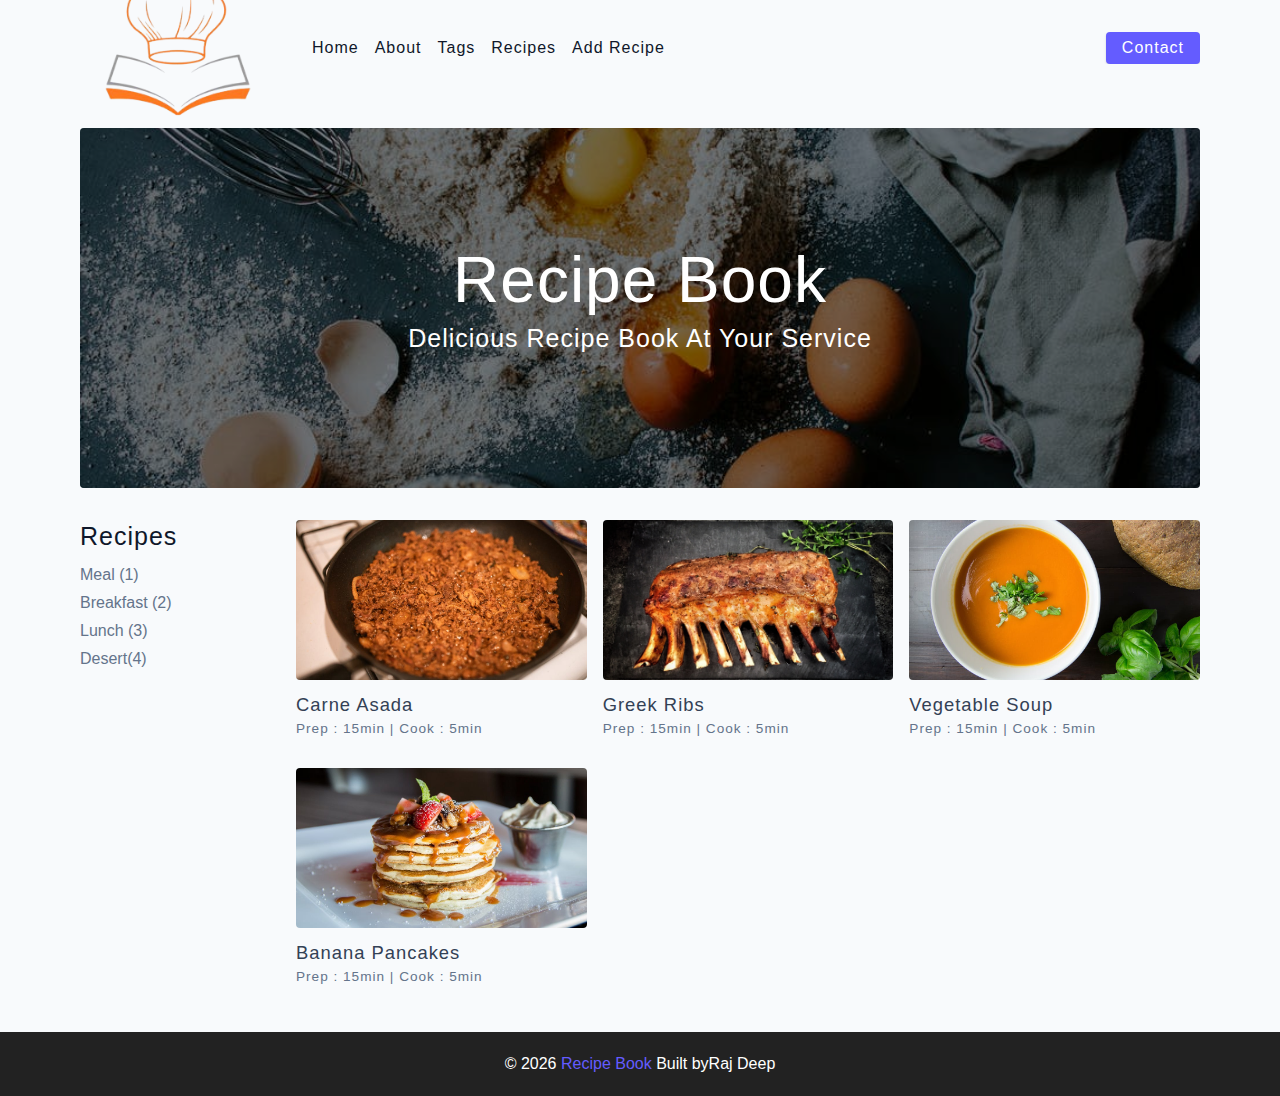
<file: index.html>
<!DOCTYPE html>
<html lang="en">
  <head>
    <meta charset="UTF-8" />
    <meta http-equiv="X-UA-Compatible" content="IE=edge" />
    <meta name="viewport" content="width=device-width, initial-scale=1.0" />
    <title>Recipe Book</title>
    <link rel="shortcut icon" href="./assets/logo.png" type="image/x-icon" />
    <link rel="stylesheet" href="./css/normalize.css" />
    <link
      rel="stylesheet"
      href="https://cdnjs.cloudflare.com/ajax/libs/font-awesome/5.14.0/css/all.min.css"
    />
    <link rel="stylesheet" href="./css/main.css" />
  </head>
  <body>
    <nav class="navbar">
      <div class="nav-center">
        <div class="nav-header">
          <a href="index.html" class="nav-logo">
            <img src="./assets/logo.png" alt="recipes" />
          </a>
          <button class="nav-btn btn">
            <i class="fas fa-align-justify"></i>
          </button>
        </div>
        <div class="nav-links">
          <a href="index.html" class="nav-link"> Home </a>
          <a href="about.html" class="nav-link"> About </a>
          <a href="tags.html" class="nav-link"> Tags </a>
          <a href="recipes.html" class="nav-link"> Recipes </a>
          <a href="add-recipe.html" class="nav-link">Add Recipe</a>
          <div class="nav-link contact-link">
            <a href="contact.html" class="btn"> Contact </a>
          </div>
        </div>
      </div>
    </nav>
    <main class="page">
      <header class="hero">
        <div class="hero-container">
          <div class="hero-text">
            <h1>Recipe Book</h1>
            <h4>Delicious Recipe Book at your service</h4>
          </div>
        </div>
      </header>
      <section class="recipes-container">
        <div class="tags-container">
          <h4>recipes</h4>
          <div class="tags-list">
            <a href="tag-template.html">Meal (1)</a>
            <a href="tag-template.html">Breakfast (2)</a>
            <a href="tag-template.html">Lunch (3)</a>
            <a href="tag-template.html">Desert(4)</a>
          </div>
        </div>
        <div class="recipes-list">
          <a href="single-recipe.html" class="recipe">
            <img
              src="./assets/recipes/recipe-1.jpeg"
              class="img recipe-img"
              alt=""
            />
            <h5>Carne Asada</h5>
            <p>Prep : 15min | Cook : 5min</p>
          </a>
          <a href="single-recipe.html" class="recipe">
            <img
              src="./assets/recipes/recipe-2.jpeg"
              class="img recipe-img"
              alt=""
            />
            <h5>Greek Ribs</h5>
            <p>Prep : 15min | Cook : 5min</p>
          </a>
          <a href="single-recipe.html" class="recipe">
            <img
              src="./assets/recipes/recipe-3.jpeg"
              class="img recipe-img"
              alt=""
            />
            <h5>Vegetable Soup</h5>
            <p>Prep : 15min | Cook : 5min</p>
          </a>
          <a href="single-recipe.html" class="recipe">
            <img
              src="./assets/recipes/recipe-4.jpeg"
              class="img recipe-img"
              alt=""
            />
            <h5>Banana Pancakes</h5>
            <p>Prep : 15min | Cook : 5min</p>
          </a>

        </div>
       
      </section>
    </main>
   <footer class="page-footer">
      <p>
        &copy; <span id="date"></span>
        <span class="footer-logo">Recipe Book</span> Built by
        <p>Raj Deep</p>
      </p>
    </footer>
    <script src="./js/app.js"></script>
  </body>
</html>
</file>
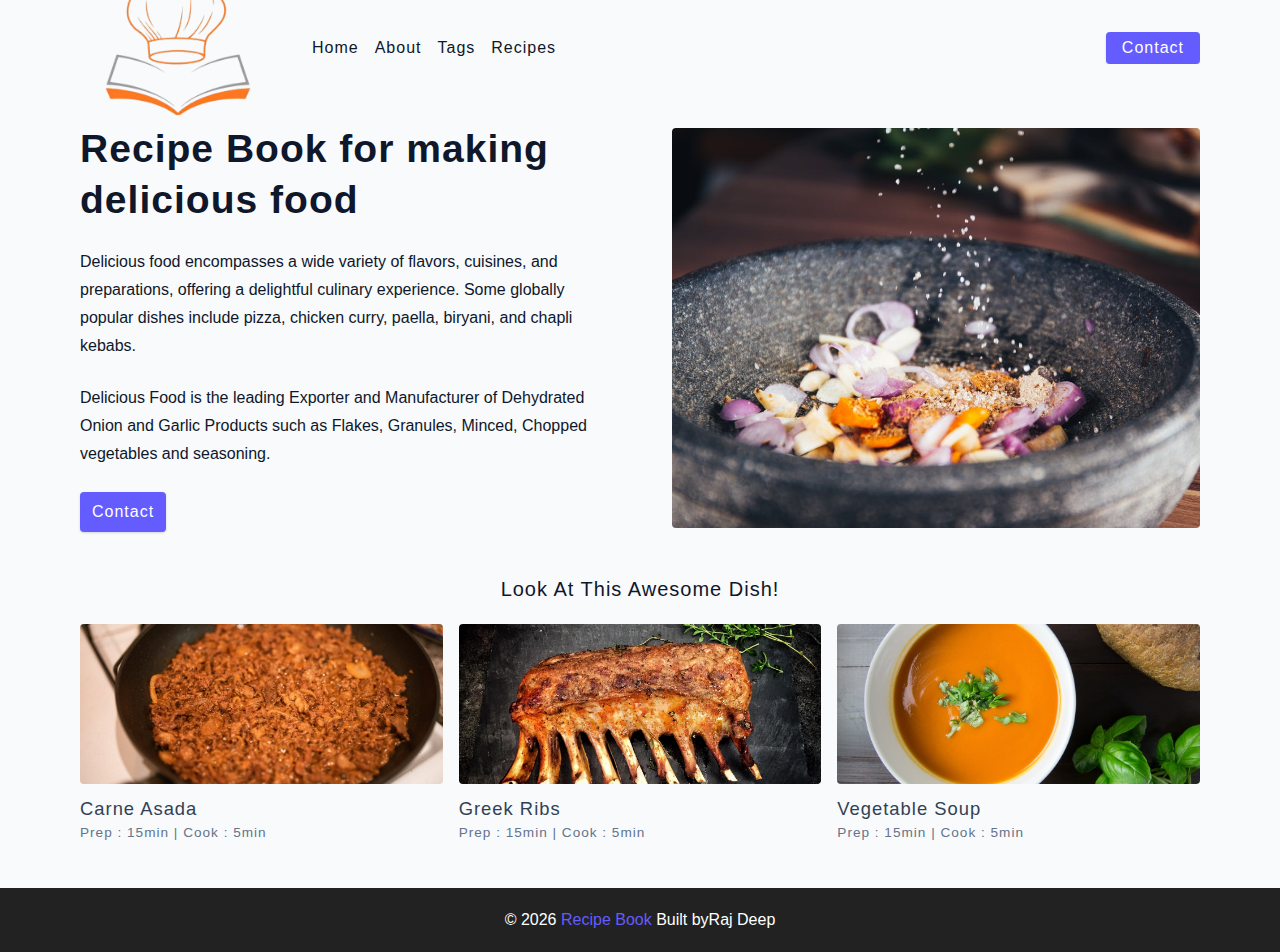
<file: about.html>
<!DOCTYPE html>
<html lang="en">
  <head>
    <meta charset="UTF-8" />
    <meta http-equiv="X-UA-Compatible" content="IE=edge" />
    <meta name="viewport" content="width=device-width, initial-scale=1.0" />
    <title>About </title>
    <link rel="shortcut icon" href="./assets/favicon.ico" type="image/x-icon" />
    
    <link rel="stylesheet" href="./css/normalize.css" />
    
    <link
      rel="stylesheet"
      href="https://cdnjs.cloudflare.com/ajax/libs/font-awesome/5.14.0/css/all.min.css"
    />
    
    <link rel="stylesheet" href="./css/main.css" />
  </head>
  <body>
  
    <nav class="navbar">
      <div class="nav-center">
        <div class="nav-header">
          <a href="index.html" class="nav-logo">
            <img src="./assets/logo.png" alt="simply recipes" />
          </a>
          <button class="nav-btn btn">
            <i class="fas fa-align-justify"></i>
          </button>
        </div>
        <div class="nav-links">
          <a href="index.html" class="nav-link"> Home </a>
          <a href="about.html" class="nav-link"> About </a>
          <a href="tags.html" class="nav-link"> Tags </a>
          <a href="recipes.html" class="nav-link"> Recipes </a>

          <div class="nav-link contact-link">
            <a href="contact.html" class="btn"> Contact </a>
          </div>
        </div>
      </div>
    </nav>
  
    <main class="page">
      <section class="about-page">
        <article>
          <h2>Recipe Book for making delicious food</h2>
          <p>
            Delicious food encompasses a wide variety of flavors, cuisines, and preparations, offering a delightful culinary experience.
             Some globally popular dishes include pizza, chicken curry, paella, biryani, and chapli kebabs.
          </p>
          <p>
            Delicious Food is the leading Exporter and Manufacturer of Dehydrated Onion and Garlic Products such as Flakes, Granules, Minced, Chopped vegetables and seasoning.
          </p>
          <a href="contact.html" class="btn"> Contact </a>
        </article>
        <img
          src="./assets/about.jpeg"
          alt="Person Pouring Salt in Bowl"
          class="img about-img"
        />
      </section>
      <section class="featured-recipes">
        <h5 class="featured-title">Look At This Awesome dish!</h5>
        <div class="recipes-list">
          <a href="single-recipe.html" class="recipe">
            <img
              src="./assets/recipes/recipe-1.jpeg"
              class="img recipe-img"
              alt=""
            />
            <h5>Carne Asada</h5>
            <p>Prep : 15min | Cook : 5min</p>
          </a>
        
          <a href="single-recipe.html" class="recipe">
            <img
              src="./assets/recipes/recipe-2.jpeg"
              class="img recipe-img"
              alt=""
            />
            <h5>Greek Ribs</h5>
            <p>Prep : 15min | Cook : 5min</p>
          </a>
        
          <a href="single-recipe.html" class="recipe">
            <img
              src="./assets/recipes/recipe-3.jpeg"
              class="img recipe-img"
              alt=""
            />
            <h5>Vegetable Soup</h5>
            <p>Prep : 15min | Cook : 5min</p>
          </a>
        
        </div>
      </section>
    </main>
    <footer class="page-footer">
      <p>
        &copy; <span id="date"></span>
        <span class="footer-logo">Recipe Book</span> Built by
        <p> Raj Deep</p>
      </p>
    </footer>
    <script src="./js/app.js"></script>
  </body>
</html>
</file>
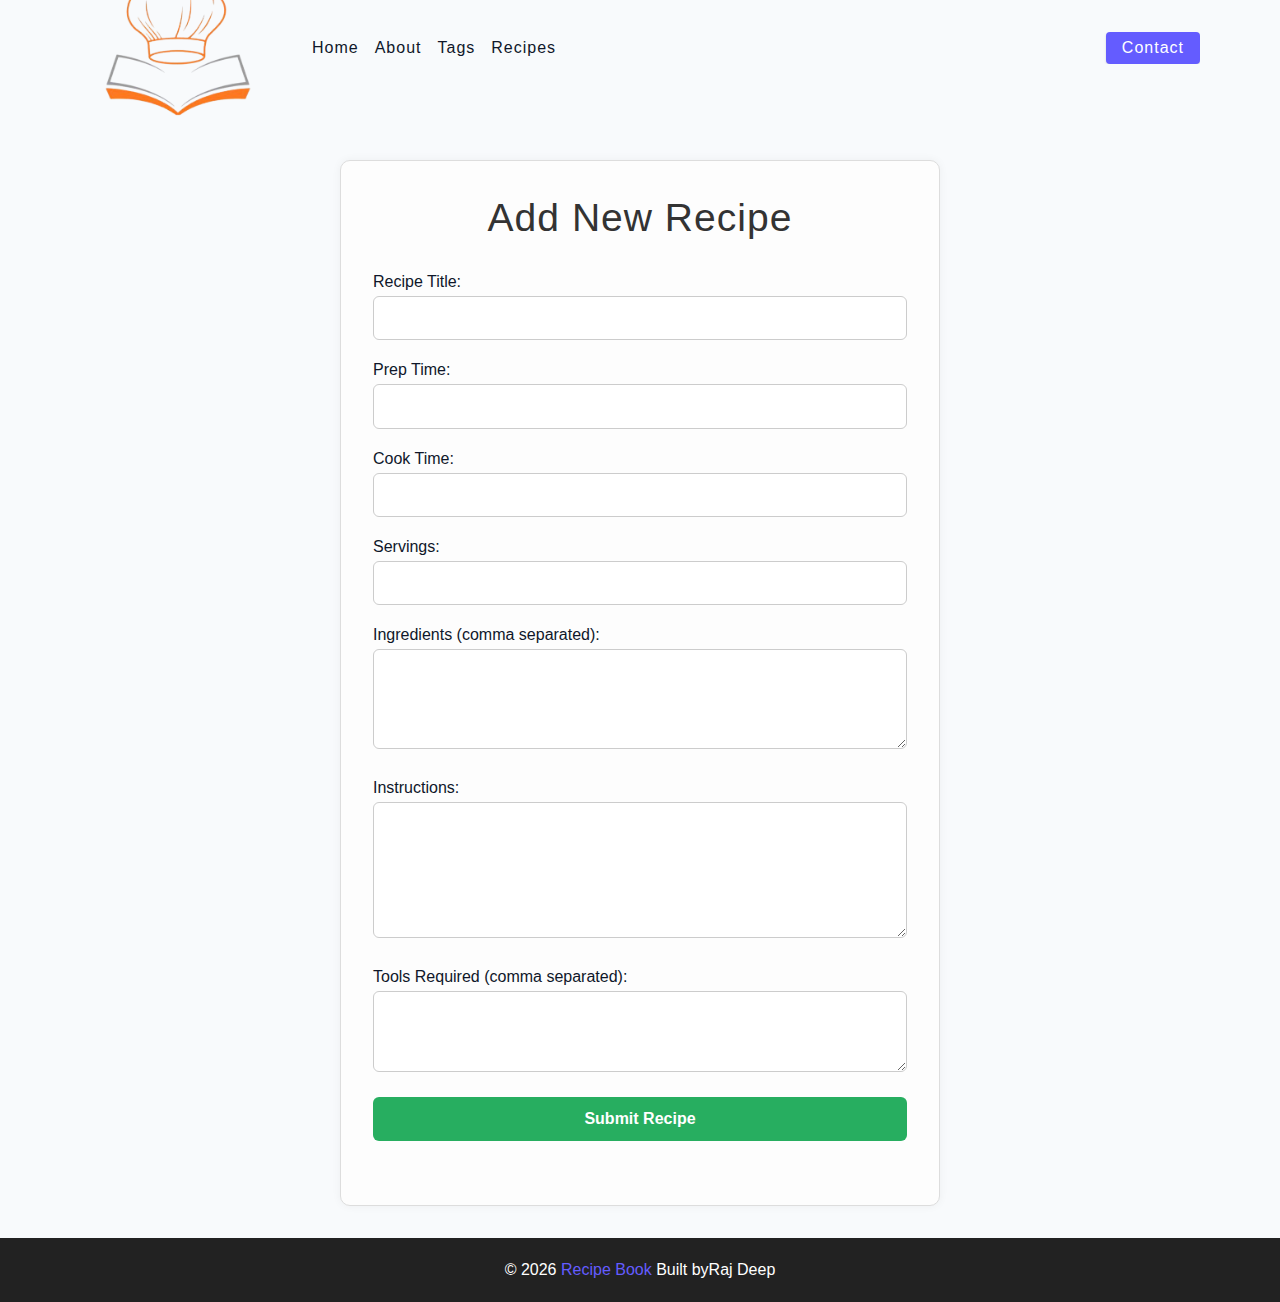
<file: add-recipe.html>
<!DOCTYPE html>
<html lang="en">
  <head>
    <meta charset="UTF-8" />
    <meta http-equiv="X-UA-Compatible" content="IE=edge" />
    <meta name="viewport" content="width=device-width, initial-scale=1.0" />
    <title>Add Recipe</title>
    <link rel="shortcut icon" href="./assets/logo.png" type="image/x-icon" />
    <link rel="stylesheet" href="./css/normalize.css" />
    <link rel="stylesheet" href="https://cdnjs.cloudflare.com/ajax/libs/font-awesome/5.14.0/css/all.min.css" />
    <link rel="stylesheet" href="./css/main.css" />
    <link rel="stylesheet" href="./css/add-recipe.css" />
  </head>
  <body>

    <nav class="navbar">
      <div class="nav-center">
        <div class="nav-header">
          <a href="index.html" class="nav-logo">
            <img src="./assets/logo.png" alt="Recipe Book" />
          </a>
          <button class="nav-btn btn">
            <i class="fas fa-align-justify"></i>
          </button>
        </div>
        <div class="nav-links">
          <a href="index.html" class="nav-link">Home</a>
          <a href="about.html" class="nav-link">About</a>
          <a href="tags.html" class="nav-link">Tags</a>
          <a href="recipes.html" class="nav-link">Recipes</a>
          <div class="nav-link contact-link">
            <a href="contact.html" class="btn">Contact</a>
          </div>
        </div>
      </div>
    </nav>

   
    <main class="page">
      <div class="add-recipe-container">
        <h2>Add New Recipe</h2>
      <form id="add-recipe-form">
           <label for="title">Recipe Title:</label>
           <input type="text" id="title" name="title" required />

           <label for="prepTime">Prep Time:</label>
            <input type="text" id="prepTime" name="prepTime" required />

           <label for="cookTime">Cook Time:</label>
           <input type="text" id="cookTime" name="cookTime" required />

           <label for="servings">Servings:</label>
           <input type="text" id="servings" name="servings" required />

           <label for="ingredients">Ingredients (comma separated):</label>
            <textarea id="ingredients" name="ingredients" rows="4" required></textarea>

            <label for="instructions">Instructions:</label>
           <textarea id="instructions" name="instructions" rows="6" required></textarea>

            <label for="tools">Tools Required (comma separated):</label>
            <textarea id="tools" name="tools" rows="3" required></textarea>

            <button type="submit">Submit Recipe</button>
        </form>
        <p id="success-message" style="display: none;"></p>
      </div>
    </main>

    <footer class="page-footer">
      <p>
        &copy; <span id="date"></span>
        <span class="footer-logo">Recipe Book</span> Built by
        <p>Raj Deep</p>
      </p>
    </footer>
    <script src="./js/app.js"></script>
    <script src="./js/add-recipe.js"></script>
  </body>
</html>
</file>
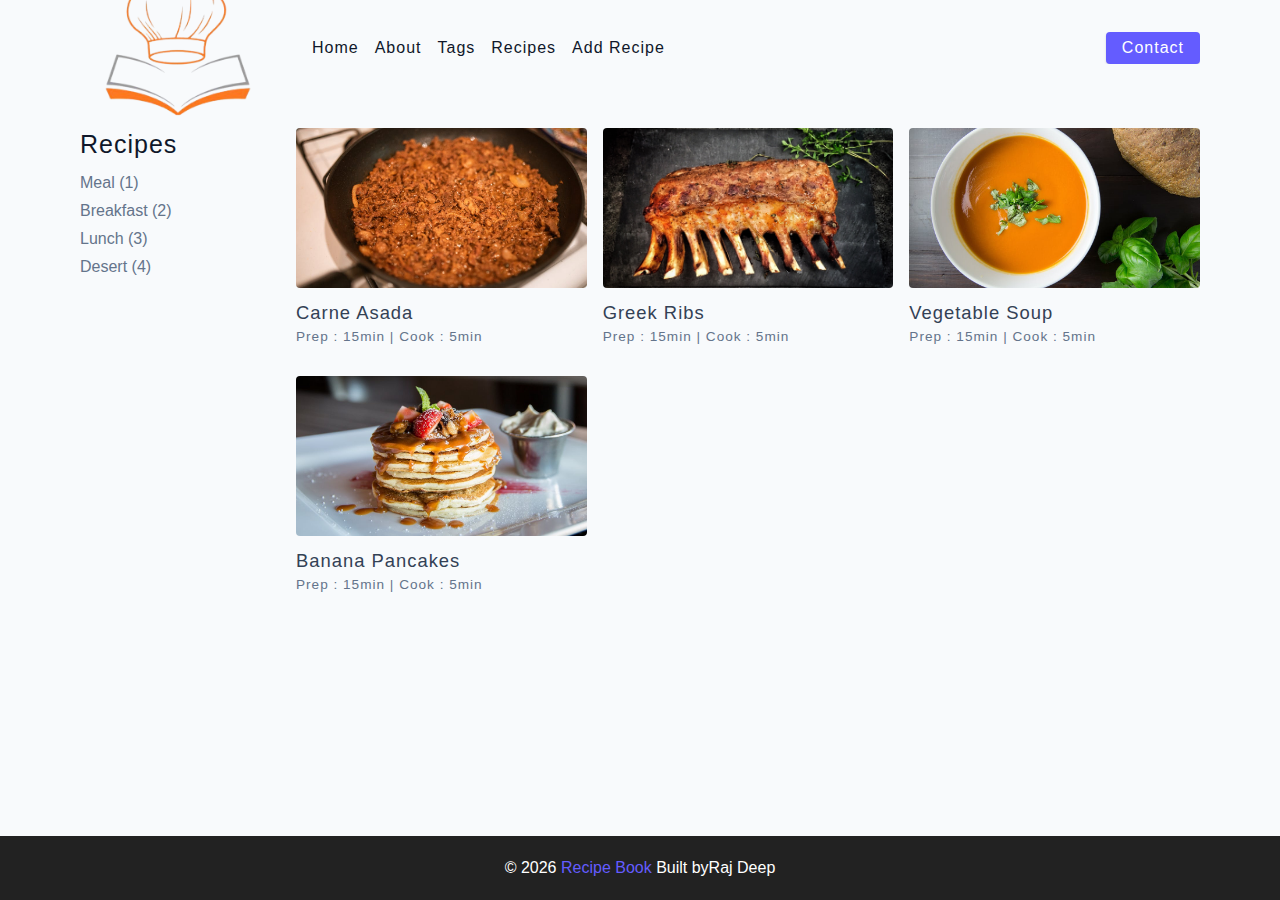
<file: recipes.html>
<!DOCTYPE html>
<html lang="en">
  <head>
    <meta charset="UTF-8" />
    <meta http-equiv="X-UA-Compatible" content="IE=edge" />
    <meta name="viewport" content="width=device-width, initial-scale=1.0" />
    <title>Recipes</title>
    <link rel="shortcut icon" href="./assets/logo.png" type="image/x-icon" />
   
    <link rel="stylesheet" href="./css/normalize.css" />
    
    <link
      rel="stylesheet"
      href="https://cdnjs.cloudflare.com/ajax/libs/font-awesome/5.14.0/css/all.min.css"
    />
   
    <link rel="stylesheet" href="./css/main.css" />
  </head>
  <body>
   
    <nav class="navbar">
      <div class="nav-center">
        <div class="nav-header">
          <a href="index.html" class="nav-logo">
            <img src="./assets/logo.png" alt="simply recipes" />
          </a>
          <button class="nav-btn btn">
            <i class="fas fa-align-justify"></i>
          </button>
        </div>
        <div class="nav-links">
          <a href="index.html" class="nav-link"> home </a>
          <a href="about.html" class="nav-link"> about </a>
          <a href="tags.html" class="nav-link"> tags </a>
          <a href="recipes.html" class="nav-link"> recipes </a>
          <a href="add-recipe.html" class="nav-link">Add Recipe</a>
          <div class="nav-link contact-link">
            <a href="contact.html" class="btn"> contact </a>
          </div>
        </div>
      </div>
    </nav>
    
    <main class="page">
      <section class="recipes-container">
      
        <div class="tags-container">
          <h4>recipes</h4>
          <div class="tags-list">
            <a href="tag-template.html">Meal (1)</a>
            <a href="tag-template.html">Breakfast (2)</a>
            <a href="tag-template.html">Lunch (3)</a>
            <a href="tag-template.html">Desert (4)</a>
          </div>
        </div>
      
        <div class="recipes-list">
          
          <a href="single-recipe.html" class="recipe">
            <img
              src="./assets/recipes/recipe-1.jpeg"
              class="img recipe-img"
              alt=""
            />
            <h5>Carne Asada</h5>
            <p>Prep : 15min | Cook : 5min</p>
          </a>
         
          <a href="single-recipe.html" class="recipe">
            <img
              src="./assets/recipes/recipe-2.jpeg"
              class="img recipe-img"
              alt=""
            />
            <h5>Greek Ribs</h5>
            <p>Prep : 15min | Cook : 5min</p>
          </a>
          
          <a href="single-recipe.html" class="recipe">
            <img
              src="./assets/recipes/recipe-3.jpeg"
              class="img recipe-img"
              alt=""
            />
            <h5>Vegetable Soup</h5>
            <p>Prep : 15min | Cook : 5min</p>
          </a>
         
          <a href="single-recipe.html" class="recipe">
            <img
              src="./assets/recipes/recipe-4.jpeg"
              class="img recipe-img"
              alt=""
            />
            <h5>Banana Pancakes</h5>
            <p>Prep : 15min | Cook : 5min</p>
          </a>
        
        </div>
      </section>
    </main>
    <footer class="page-footer">
      <p>
        &copy; <span id="date"></span>
        <span class="footer-logo">Recipe Book</span> Built by
        <p>Raj Deep</p>
      </p>
    </footer>
    <script src="./js/app.js"></script>
  </body>
</html>
</file>
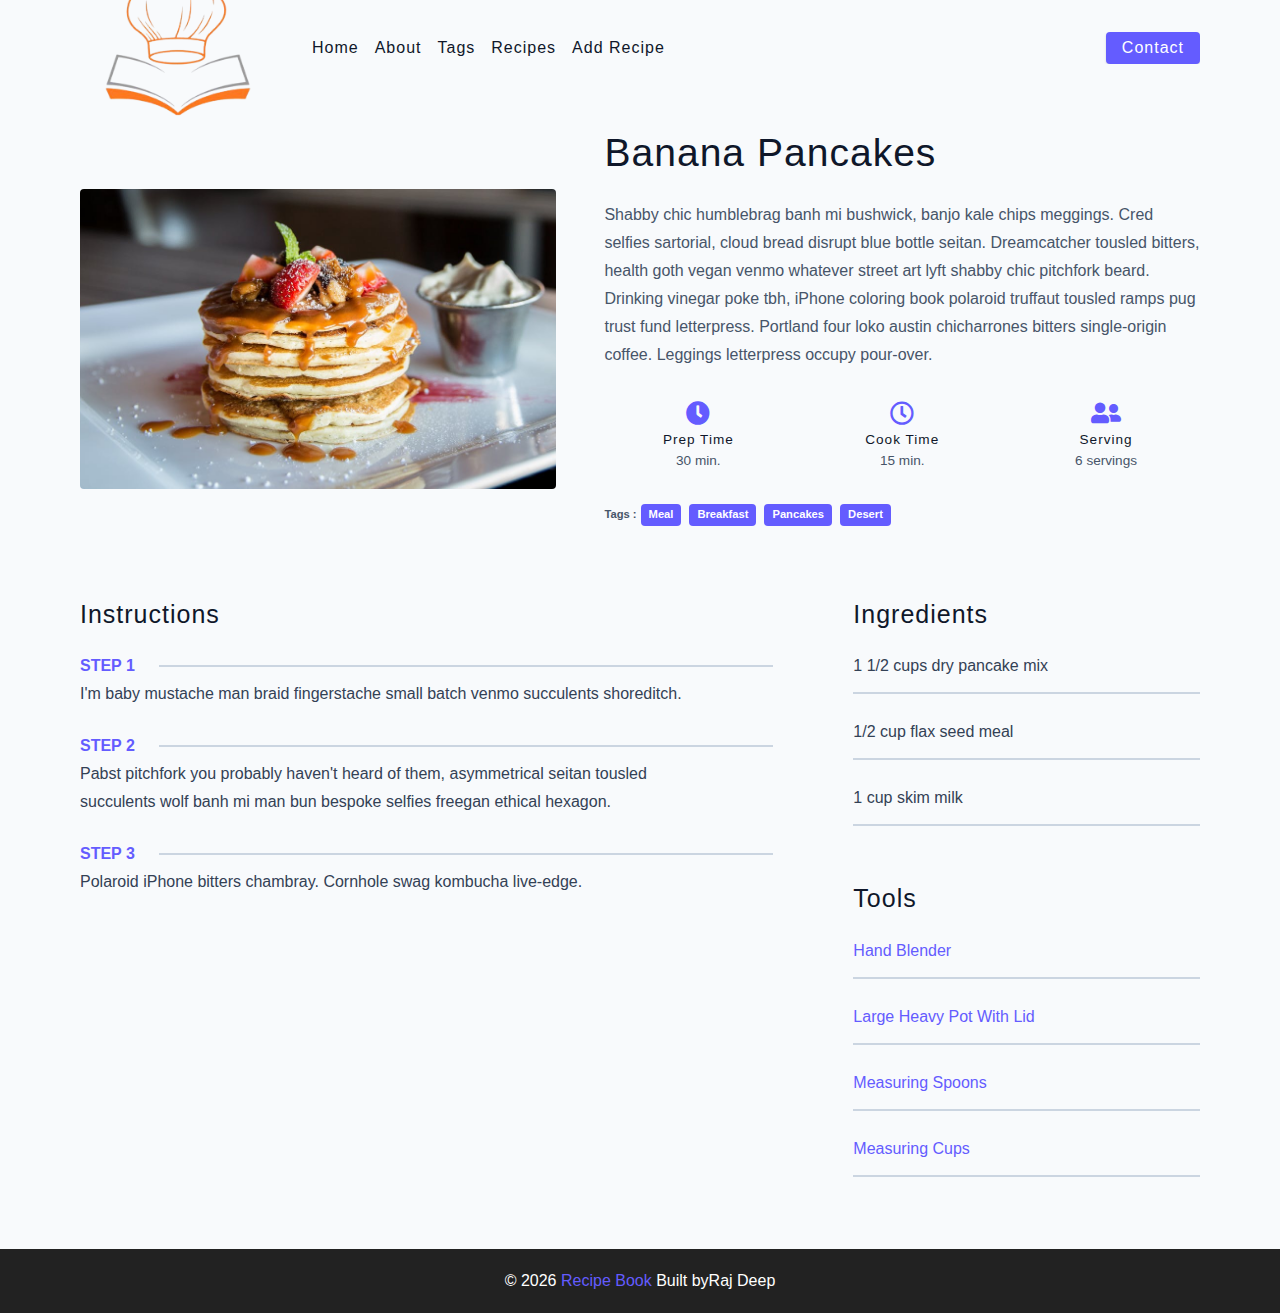
<file: single-recipe.html>
<!DOCTYPE html>
<html lang="en">
  <head>
    <meta charset="UTF-8" />
    <meta http-equiv="X-UA-Compatible" content="IE=edge" />
    <meta name="viewport" content="width=device-width, initial-scale=1.0" />
    <title>Recipe</title>
   
    <link rel="shortcut icon" href="./assets/logo.png" type="image/x-icon" />
  
    <link rel="stylesheet" href="./css/normalize.css" />
    
    <link
      rel="stylesheet"
      href="https://cdnjs.cloudflare.com/ajax/libs/font-awesome/5.14.0/css/all.min.css"
    />
   
    <link rel="stylesheet" href="./css/main.css" />
  </head>
  <body>
  
    <nav class="navbar">
      <div class="nav-center">
        <div class="nav-header">
          <a href="index.html" class="nav-logo">
            <img src="./assets/logo.png" alt="simply recipes" />
          </a>
          <button class="nav-btn btn">
            <i class="fas fa-align-justify"></i>
          </button>
        </div>
        <div class="nav-links">
          <a href="index.html" class="nav-link"> home </a>
          <a href="about.html" class="nav-link"> about </a>
          <a href="tags.html" class="nav-link"> tags </a>
          <a href="recipes.html" class="nav-link"> recipes </a>
          <a href="add-recipe.html" class="nav-link">Add Recipe</a>
          <div class="nav-link contact-link">
            <a href="contact.html" class="btn"> contact </a>
          </div>
        </div>
      </div>
    </nav>
   
    <main class="page">
      <div class="recipe-page">
        <section class="recipe-hero">
          <img
            src="./assets/recipes/recipe-4.jpeg"
            class="img recipe-hero-img"
          />
          <article class="recipe-info">
            <h2>Banana Pancakes</h2>
            <p>
              Shabby chic humblebrag banh mi bushwick, banjo kale chips
              meggings. Cred selfies sartorial, cloud bread disrupt blue bottle
              seitan. Dreamcatcher tousled bitters, health goth vegan venmo
              whatever street art lyft shabby chic pitchfork beard. Drinking
              vinegar poke tbh, iPhone coloring book polaroid truffaut tousled
              ramps pug trust fund letterpress. Portland four loko austin
              chicharrones bitters single-origin coffee. Leggings letterpress
              occupy pour-over.
            </p>
            <div class="recipe-icons">
              <article>
                <i class="fas fa-clock"></i>
                <h5>prep time</h5>
                <p>30 min.</p>
              </article>
              <article>
                <i class="far fa-clock"></i>
                <h5>cook time</h5>
                <p>15 min.</p>
              </article>
              <article>
                <i class="fas fa-user-friends"></i>
                <h5>serving</h5>
                <p>6 servings</p>
              </article>
            </div>
            <p class="recipe-tags">
              Tags : <a href="tag-template.html">Meal</a>
              <a href="tag-template.html">breakfast</a>
              <a href="tag-template.html">pancakes</a>
              <a href="tag-template.html">Desert</a>
            </p>
          </article>
        </section>
      
        <section class="recipe-content">
          <article>
            <h4>instructions</h4>
            
            <div class="single-instruction">
              <header>
                <p>step 1</p>
                <div></div>
              </header>
              <p>
                I'm baby mustache man braid fingerstache small batch venmo
                succulents shoreditch.
              </p>
            </div>
            <div class="single-instruction">
              <header>
                <p>step 2</p>
                <div></div>
              </header>
              <p>
                Pabst pitchfork you probably haven't heard of them, asymmetrical
                seitan tousled succulents wolf banh mi man bun bespoke selfies
                freegan ethical hexagon.
              </p>
            </div>
            <div class="single-instruction">
              <header>
                <p>step 3</p>
                <div></div>
              </header>
              <p>
                Polaroid iPhone bitters chambray. Cornhole swag kombucha
                live-edge.
              </p>
            </div>
          </article>
          <article class="second-column">
            <div>
              <h4>ingredients</h4>
              <p class="single-ingredient">1 1/2 cups dry pancake mix</p>
              <p class="single-ingredient">1/2 cup flax seed meal</p>
              <p class="single-ingredient">1 cup skim milk</p>
            </div>
            <div>
              <h4>tools</h4>
              <p class="single-tool">Hand Blender</p>
              <p class="single-tool">Large Heavy Pot With Lid</p>
              <p class="single-tool">Measuring Spoons</p>
              <p class="single-tool">Measuring Cups</p>
            </div>
          </article>
        </section>
      </div>
    </main>
    <footer class="page-footer">
      <p>
        &copy; <span id="date"></span>
        <span class="footer-logo">Recipe Book</span> Built by
        <p>Raj Deep</p>
      </p>
    </footer>
    <script src="./js/app.js"></script>
  </body>
</html>
</file>
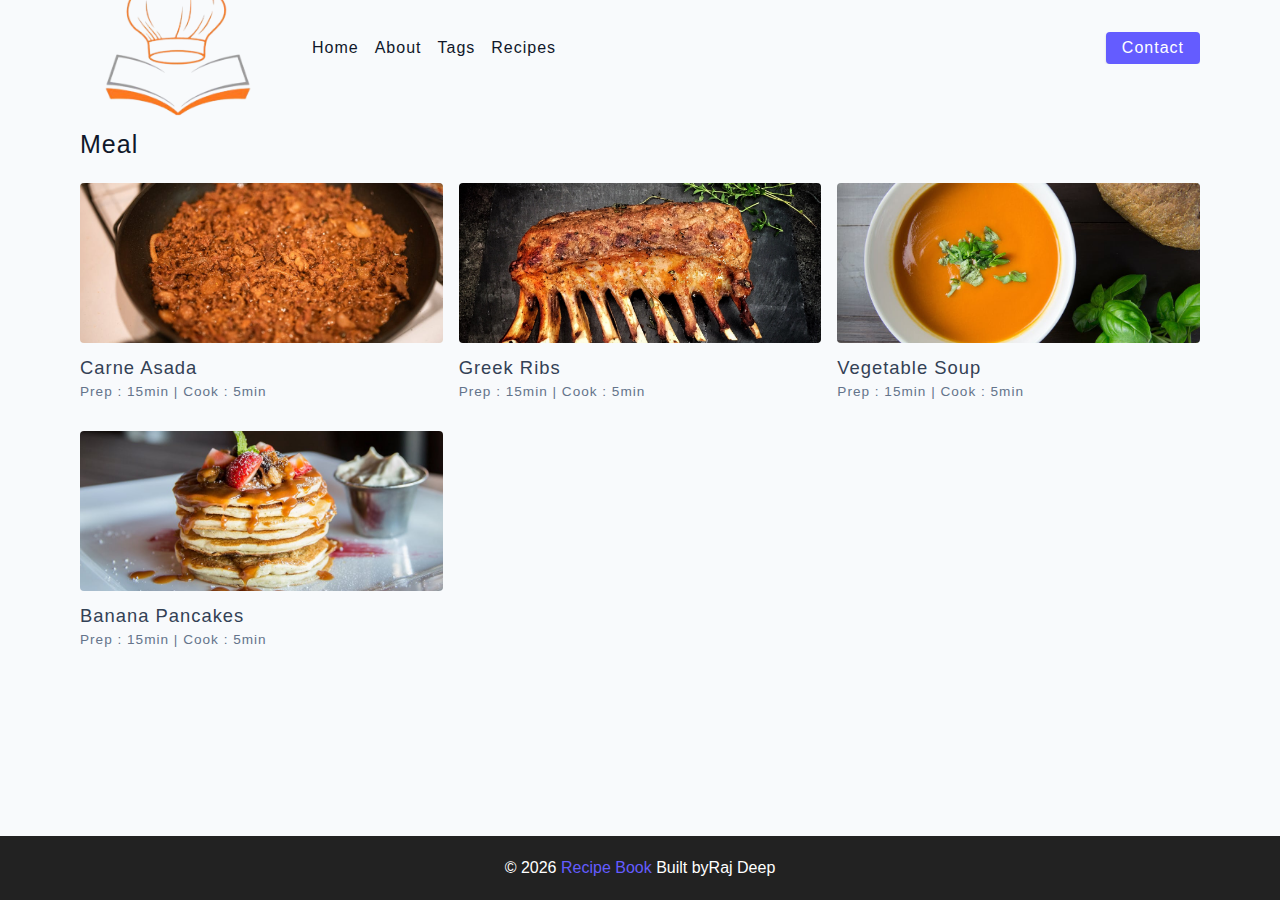
<file: tag-template.html>
<!DOCTYPE html>
<html lang="en">
  <head>
    <meta charset="UTF-8" />
    <meta http-equiv="X-UA-Compatible" content="IE=edge" />
    <meta name="viewport" content="width=device-width, initial-scale=1.0" />
    <title>Recipe </title>
    
    <link rel="shortcut icon" href="./assets/logo.png" type="image/x-icon" />
    
    <link rel="stylesheet" href="./css/normalize.css" />
   
    <link
      rel="stylesheet"
      href="https://cdnjs.cloudflare.com/ajax/libs/font-awesome/5.14.0/css/all.min.css"
    />
  
    <link rel="stylesheet" href="./css/main.css" />
  </head>
  <body>
  
    <nav class="navbar">
      <div class="nav-center">
        <div class="nav-header">
          <a href="index.html" class="nav-logo">
            <img src="./assets/logo.png" alt="simply recipes" />
          </a>
          <button class="nav-btn btn">
            <i class="fas fa-align-justify"></i>
          </button>
        </div>
        <div class="nav-links">
          <a href="index.html" class="nav-link"> home </a>
          <a href="about.html" class="nav-link"> about </a>
          <a href="tags.html" class="nav-link"> tags </a>
          <a href="recipes.html" class="nav-link"> recipes </a>

          <div class="nav-link contact-link">
            <a href="contact.html" class="btn"> contact </a>
          </div>
        </div>
      </div>
    </nav>
    
    <main class="page">
      <div class="featured-recipes">
        <h4>Meal</h4>
         
        <div class="recipes-list">
         
          <a href="single-recipe.html" class="recipe">
            <img
              src="./assets/recipes/recipe-1.jpeg"
              class="img recipe-img"
              alt=""
            />
            <h5>Carne Asada</h5>
            <p>Prep : 15min | Cook : 5min</p>
          </a>
         
          <a href="single-recipe.html" class="recipe">
            <img
              src="./assets/recipes/recipe-2.jpeg"
              class="img recipe-img"
              alt=""
            />
            <h5>Greek Ribs</h5>
            <p>Prep : 15min | Cook : 5min</p>
          </a>
         
          <a href="single-recipe.html" class="recipe">
            <img
              src="./assets/recipes/recipe-3.jpeg"
              class="img recipe-img"
              alt=""
            />
            <h5>Vegetable Soup</h5>
            <p>Prep : 15min | Cook : 5min</p>
          </a>
        
          <a href="single-recipe.html" class="recipe">
            <img
              src="./assets/recipes/recipe-4.jpeg"
              class="img recipe-img"
              alt=""
            />
            <h5>Banana Pancakes</h5>
            <p>Prep : 15min | Cook : 5min</p>
          </a>
         
        </div>
      
      </div>
          
    </main>
   
   <footer class="page-footer">
      <p>
        &copy; <span id="date"></span>
        <span class="footer-logo">Recipe Book</span> Built by
        <p>Raj Deep</p>
      </p>
    </footer>
    <script src="./js/app.js"></script>
  </body>
</html>
</file>
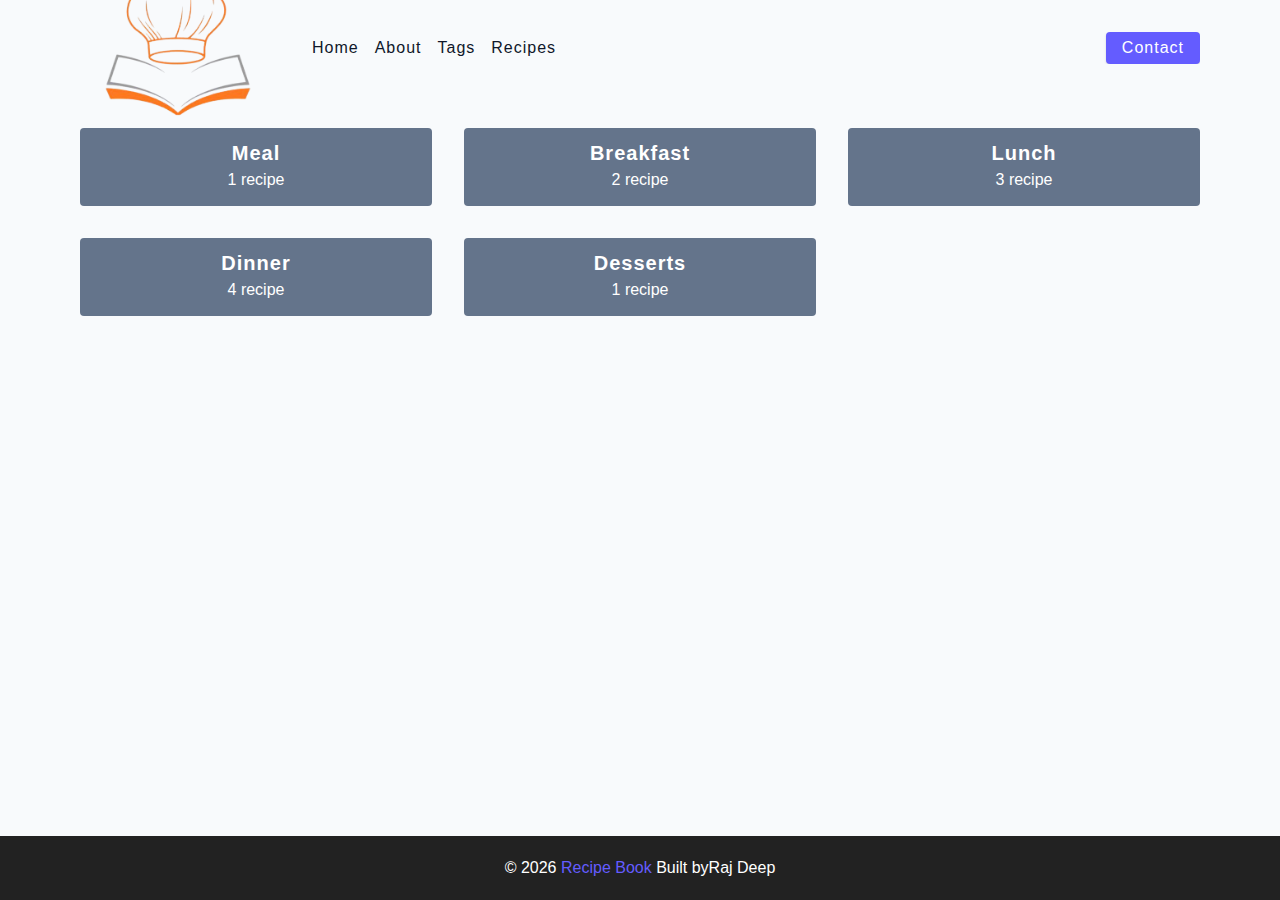
<file: tags.html>
<!DOCTYPE html>
<html lang="en">
  <head>
    <meta charset="UTF-8" />
    <meta http-equiv="X-UA-Compatible" content="IE=edge" />
    <meta name="viewport" content="width=device-width, initial-scale=1.0" />
    <title>Tag</title>
    
    <link rel="shortcut icon" href="./assets/logo.png" type="image/x-icon" />
  
    <link rel="stylesheet" href="./css/normalize.css" />
  
    <link
      rel="stylesheet"
      href="https://cdnjs.cloudflare.com/ajax/libs/font-awesome/5.14.0/css/all.min.css"
    />
    
    <link rel="stylesheet" href="./css/main.css" />
  </head>
  <body>
   
    <nav class="navbar">
      <div class="nav-center">
        <div class="nav-header">
          <a href="index.html" class="nav-logo">
            <img src="./assets/logo.png" alt="simply recipes" />
          </a>
          <button class="nav-btn btn">
            <i class="fas fa-align-justify"></i>
          </button>
        </div>
        <div class="nav-links">
          <a href="index.html" class="nav-link"> home </a>
          <a href="about.html" class="nav-link"> about </a>
          <a href="tags.html" class="nav-link"> tags </a>
          <a href="recipes.html" class="nav-link"> recipes </a>

          <div class="nav-link contact-link">
            <a href="contact.html" class="btn"> contact </a>
          </div>
        </div>
      </div>
    </nav>
    
    <main class="page">
         <section class="tags-wrapper">
        
              <a href="tag-template.html" class="tag">
                <h5>Meal</h5>
                <p>1 recipe</p>
              </a>
            
              <a href="tag-template.html" class="tag">
                <h5>breakfast</h5>
                <p>2 recipe</p>
              </a>
           
              <a href="tag-template.html" class="tag">
                <h5>Lunch</h5>
                <p>3 recipe</p>
              </a>
           
              <a href="tag-template.html" class="tag">
                <h5>dinner</h5>
                <p>4 recipe</p>
              </a>
          
              <a href="tag-template.html" class="tag">
                <h5>Desserts</h5>
                <p>1 recipe</p>
              </a>
           
        </section>
    </main>
   
   <footer class="page-footer">
      <p>
        &copy; <span id="date"></span>
        <span class="footer-logo">Recipe Book</span> Built by
        <p>Raj Deep</p>
      </p>
    </footer>
    <script src="./js/app.js"></script>
  </body>
</html>
</file>
<file: css/main.css>
*,
::after,
::before {
  box-sizing: border-box;
}

@import url('https://fonts.googleapis.com/css2?family=Roboto:wght@400;500;600&family=Montserrat&display=swap');
html {
  font-size: 100%;
}

:root {
  --primary-100: #e2e0ff;
  --primary-200: #c1beff;
  --primary-300: #a29dff;
  --primary-400: #837dff;
  --primary-500: #645cff;
  --primary-600: #504acc;
  --primary-700: #3c3799;
  --primary-800: #282566;
  --primary-900: #141233;

  
  --grey-50: #f8fafc;
  --grey-100: #f1f5f9;
  --grey-200: #e2e8f0;
  --grey-300: #cbd5e1;
  --grey-400: #94a3b8;
  --grey-500: #64748b;
  --grey-600: #475569;
  --grey-700: #334155;
  --grey-800: #1e293b;
  --grey-900: #0f172a;
  
  --black: #222;
  --white: #fff;
  --red-light: #f8d7da;
  --red-dark: #842029;
  --green-light: #d1e7dd;
  --green-dark: #0f5132;

 
  --headingFont: 'Roboto', sans-serif;
  --bodyFont: 'Nunito', sans-serif;
  --smallText: 0.7em;
  
  --backgroundColor: var(--grey-50);
  --textColor: var(--grey-900);
  --borderRadius: 0.25rem;
  --letterSpacing: 1px;
  --transition: 0.3s ease-in-out all;
  --max-width: 1120px;
  --fixed-width: 600px;

  
  --shadow-1: 0 1px 3px 0 rgba(0, 0, 0, 0.1), 0 1px 2px 0 rgba(0, 0, 0, 0.06);
  --shadow-2: 0 4px 6px -1px rgba(0, 0, 0, 0.1),
    0 2px 4px -1px rgba(0, 0, 0, 0.06);
  --shadow-3: 0 10px 15px -3px rgba(0, 0, 0, 0.1),
    0 4px 6px -2px rgba(0, 0, 0, 0.05);
  --shadow-4: 0 20px 25px -5px rgba(0, 0, 0, 0.1),
    0 10px 10px -5px rgba(0, 0, 0, 0.04);
}

body {
  background: var(--backgroundColor);
  font-family: var(--bodyFont);
  font-weight: 400;
  line-height: 1.75;
  color: var(--textColor);
}

p {
  margin-top: 0;
  margin-bottom: 1.5rem;
  max-width: 40em;
}

h1,
h2,
h3,
h4,
h5 {
  margin: 0;
  margin-bottom: 1.38rem;
  font-family: var(--headingFont);
  font-weight: 400;
  line-height: 1.3;
  text-transform: capitalize;
  letter-spacing: var(--letterSpacing);
}

h1 {
  margin-top: 0;
  font-size: 3.052rem;
}

h2 {
  font-size: 2.441rem;
}

h3 {
  font-size: 1.953rem;
}

h4 {
  font-size: 1.563rem;
}

h5 {
  font-size: 1.25rem;
}

small,
.text-small {
  font-size: var(--smallText);
}

a {
  text-decoration: none;
}
ul {
  list-style-type: none;
  padding: 0;
}

.img {
  width: 100%;
  display: block;
  object-fit: cover;
}


.btn {
  cursor: pointer;
  color: var(--white);
  background: var(--primary-500);
  border: transparent;
  border-radius: var(--borderRadius);
  letter-spacing: var(--letterSpacing);
  padding: 0.375rem 0.75rem;
  box-shadow: var(--shadow-1);
  transition: var(--transtion);
  text-transform: capitalize;
  display: inline-block;
}
.btn:hover {
  background: var(--primary-700);
  box-shadow: var(--shadow-3);
}
.btn-hipster {
  color: var(--primary-500);
  background: var(--primary-200);
}
.btn-hipster:hover {
  color: var(--primary-200);
  background: var(--primary-700);
}
.btn-block {
  width: 100%;
}


.alert {
  padding: 0.375rem 0.75rem;
  margin-bottom: 1rem;
  border-color: transparent;
  border-radius: var(--borderRadius);
}

.alert-danger {
  color: var(--red-dark);
  background: var(--red-light);
}
.alert-success {
  color: var(--green-dark);
  background: var(--green-light);
}


.form {
  width: 90vw;
  max-width: var(--fixed-width);
  background: var(--white);
  border-radius: var(--borderRadius);
  box-shadow: var(--shadow-2);
  padding: 2rem 2.5rem;
  margin: 3rem auto;
}
.form-label {
  display: block;
  font-size: var(--smallText);
  margin-bottom: 0.5rem;
  text-transform: capitalize;
  letter-spacing: var(--letterSpacing);
}
.form-input,
.form-textarea {
  width: 100%;
  padding: 0.375rem 0.75rem;
  border-radius: var(--borderRadius);
  background: var(--backgroundColor);
  border: 1px solid var(--grey-200);
}

.form-row {
  margin-bottom: 1rem;
}

.form-textarea {
  height: 7rem;
}
::placeholder {
  font-family: inherit;
  color: var(--grey-400);
}
.form-alert {
  color: var(--red-dark);
  letter-spacing: var(--letterSpacing);
  text-transform: capitalize;
}
/* alert */

@keyframes spinner {
  to {
    transform: rotate(360deg);
  }
}

.loading {
  width: 6rem;
  height: 6rem;
  border: 5px solid var(--grey-400);
  border-radius: 50%;
  border-top-color: var(--primary-500);
  animation: spinner 0.6s linear infinite;
}
.loading {
  margin: 0 auto;
}
/* title */

.title {
  text-align: center;
}

.title-underline {
  background: var(--primary-500);
  width: 7rem;
  height: 0.25rem;
  margin: 0 auto;
  margin-top: -1rem;
}

/*
=============== 
Navbar
===============
*/

.navbar {
  display: flex;
  align-items: center;
  justify-content: center;
}
.nav-center {
  width: 90vw;
  max-width: var(--max-width);
}
.nav-header {
  height: 6rem;
  display: flex;
  justify-content: space-between;
  align-items: center;
}
.nav-header img {
  width: 200px;
}
.nav-logo {
  display: flex;
  align-items: flex-end;
}

.nav-btn {
  padding: 0.15rem 0.75rem;
}
.nav-btn i {
  font-size: 1.25rem;
}
.nav-links {
  height: 0;
  overflow: hidden;
  display: flex;
  flex-direction: column;
  transition: var(--transition);
}
.show-links {
  height: 23.9375rem;
}

.nav-link {
  display: block;
  text-align: center;
  font-size: 1.25rem;
  text-transform: capitalize;
  color: var(--grey-900);
  letter-spacing: var(--letterSpacing);
  padding: 1rem 0;
  border-top: 1px solid var(--grey-500);
  transition: var(--transition);
}
.nav-link:hover {
  color: var(--primary-500);
}

.contact-link a {
  padding: 0.15rem 1rem;
}

@media screen and (min-width: 992px) {
  .navbar {
    height: 6rem;
  }
  .nav-center {
    display: flex;
    align-items: center;
  }
  .nav-header {
    padding: 0;
    margin-right: 2rem;
    height: auto;
  }

  .nav-btn {
    display: none;
  }
  .nav-links {
    height: auto !important;
    flex-direction: row;
    align-items: center;
    width: 100%;
  }
  .nav-link {
    padding: 0;
    border-top: none;
    margin-right: 1rem;
    font-size: 1rem;
  }
  .contact-link {
    margin-right: 0;
    margin-left: auto;
  }
}
/*
=============== 
Page
===============
*/

.page {
  width: 90vw;
  max-width: var(--max-width);
  margin: 0 auto;
}
.page {
  padding-top: 2rem;
  min-height: calc(100vh - (6rem + 4rem));
}
/*
=============== 
Footer
===============
*/

.page-footer {
  text-align: center;
  height: 4rem;
  display: flex;
  align-items: center;
  justify-content: center;
  background: var(--black);
  color: var(--white);
}
.page-footer h5 {
  margin-top: 0;
  margin-bottom: 0;
}
.page-footer p {
  margin-bottom: 0;
}
.page-footer .footer-logo,
.page-footer a {
  color: var(--primary-500);
}
/*
=============== 
Hero
===============
*/

.hero {
  height: 40vh;
  position: relative;
  margin-bottom: 2rem;
  background: url('../assets/main.jpeg') center/cover no-repeat;
  border-radius: var(--borderRadius);
}
.hero-container {
  position: absolute;
  top: 0;
  left: 0;
  width: 100%;
  height: 100%;
  display: flex;
  align-items: center;
  justify-content: center;
  background: rgba(0, 0, 0, 0.4);
  border-radius: var(--borderRadius);
}
.hero-text {
  color: var(--white);
  text-align: center;
}

@media only screen and (min-width: 768px) {
  .hero-text h1 {
    font-size: 4rem;
    margin-bottom: 0;
  }
}

/*
=============== 
Recipes 
===============
*/

.recipes-container {
  display: grid;
  gap: 2rem 1rem;
}

.recipes-list {
  display: grid;
  gap: 2rem 1rem;
  padding-bottom: 3rem;
}
.tags-container {
  order: 1;
  display: flex;
  flex-direction: column;
  padding-bottom: 3rem;
  /* background: blue; */
}
.tags-container h4 {
  margin-bottom: 0.5rem;
  font-weight: 500;
}
.tags-list {
  display: grid;
  grid-template-columns: 1fr 1fr 1fr;
}
.tags-list a {
  text-transform: capitalize;
  display: block;
  color: var(--grey-500);
  transition: var(--transition);
}
.tags-list a:hover {
  color: var(--primary-500);
}
.recipe {
  display: block;
}
.recipe-img {
  height: 15rem;
  border-radius: var(--borderRadius);
  margin-bottom: 1rem;
}
.recipe h5 {
  margin-bottom: 0;
  margin-top: 0.25rem;
  line-height: 1;
  color: var(--grey-700);
}
.recipe p {
  margin-bottom: 0;
  line-height: 1;
  color: var(--grey-500);
  margin-top: 0.5rem;
  letter-spacing: var(--letterSpacing);
}
@media screen and (min-width: 576px) {
  .recipes-list {
    grid-template-columns: 1fr 1fr;
  }
  .recipe-img {
    height: 10rem;
  }
}

@media screen and (min-width: 992px) {
  .recipes-container {
    grid-template-columns: 200px 1fr;
    gap: 1rem;
  }
  .recipes-list {
    grid-template-columns: 1fr 1fr;
  }

  .recipe p {
    font-size: 0.85rem;
  }
  .tags-container {
    order: 0;
    /* background: blue; */
  }
  .tags-list {
    display: grid;
    grid-template-columns: 1fr;
  }
}

@media screen and (min-width: 1200px) {
  .recipe h5 {
    font-size: 1.15rem;
  }
  .recipes-list {
    grid-template-columns: 1fr 1fr 1fr;
  }
}
/*
=============== 
Error
===============
*/
.error-page {
  text-align: center;
  padding-top: 5rem;
}
.error-page h1 {
  font-size: 9rem;
}
/*
=============== 
About Page
===============
*/

.about-page h2 {
  text-transform: none;
  font-weight: bold;
}
.about-page {
  display: grid;
  gap: 2rem 4rem;
  padding-bottom: 3rem;
}
.about-img {
  border-radius: var(--borderRadius);
  height: 300px;
}

@media screen and (min-width: 992px) {
  .about-page {
    grid-template-columns: 1fr 1fr;
    grid-template-rows: 400px;
    align-items: center;
  }
  .about-img {
    height: 100%;
  }
}

.featured-title {
  text-align: center;
}
/*
=============== 
Contact Page
===============
*/
.contact-form {
  width: 100%;
  margin: 0;
}
.contact-container {
  display: grid;
  gap: 2rem 3rem;
  padding-bottom: 3rem;
}
@media screen and (min-width: 992px) {
  .contact-container {
    grid-template-columns: 1fr 450px;
    align-items: center;
  }
}

/*
=============== 
Tags Page
===============
*/

.tags-wrapper {
  display: grid;
  gap: 2rem;
  padding-bottom: 3rem;
}
.tag {
  background: var(--grey-500);
  border-radius: var(--borderRadius);
  text-align: center;
  color: var(--white);
  transition: var(--transition);
  padding: 0.75rem 0;
}
.tag:hover {
  background: var(--primary-500);
}
.tag h5,
.tag p {
  margin-bottom: 0;
}
.tag h5 {
  font-weight: 600;
}
@media screen and (min-width: 576px) {
  .tags-wrapper {
    grid-template-columns: 1fr 1fr;
  }
}
@media screen and (min-width: 992px) {
  .tags-wrapper {
    grid-template-columns: 1fr 1fr 1fr;
  }
}

/*
=============== 
Recipe Template
===============
*/

.recipe-hero {
  display: grid;
  gap: 3rem;
}

.recipe-hero-img {
  height: 300px;
  border-radius: var(--borderRadius);
}
.recipe-info p {
  color: var(--grey-600);
}
.recipe-icons {
  display: grid;
  grid-template-columns: repeat(3, 1fr);
  gap: 1rem;
  margin: 2rem 0;
  text-align: center;
}
.recipe-icons i {
  font-size: 1.5rem;
  color: var(--primary-500);
}
.recipe-icons h5,
.recipe-icons p {
  margin-bottom: 0;
  font-size: 0.85em;
}

.recipe-icons p {
  color: var(--grey-600);
}
.recipe-tags {
  display: flex;
  align-items: center;
  flex-wrap: wrap;
  font-size: 0.7em;
  font-weight: 600;
}
.recipe-tags a {
  background: var(--primary-500);
  border-radius: var(--borderRadius);
  color: var(--white);
  padding: 0.05rem 0.5rem;
  margin: 0 0.25rem;
  text-transform: capitalize;
}
@media screen and (min-width: 992px) {
  .recipe-hero {
    grid-template-columns: 4fr 5fr;
    align-items: center;
  }
}
.recipe-content {
  padding: 3rem 0;
  display: grid;
  gap: 2rem 5rem;
}
@media screen and (min-width: 992px) {
  .recipe-content {
    grid-template-columns: 2fr 1fr;
  }
}
.single-instruction header {
  display: grid;
  grid-template-columns: auto 1fr;
  gap: 1.5rem;
  align-items: center;
}
.single-instruction header p {
  text-transform: uppercase;
  font-weight: 600;
  color: var(--primary-500);
  margin-bottom: 0;
}
.single-instruction > p {
  color: var(--grey-700);
}

.single-instruction header div {
  height: 2px;
  background: var(--grey-300);
}

.second-column {
  display: grid;
  row-gap: 2rem;
}

.single-ingredient {
  border-bottom: 2px solid var(--grey-300);
  padding-bottom: 0.75rem;
  color: var(--grey-700);
}
.single-tool {
  border-bottom: 2px solid var(--grey-300);
  padding-bottom: 0.75rem;
  color: var(--primary-500);
  text-transform: capitalize;
}
</file>
<file: css/add-recipe.css>
.add-recipe-container {
  max-width: 600px;
  margin: 2rem auto;
  padding: 2rem;
  background-color: #fdfdfd;
  border: 1px solid #ddd;
  border-radius: 10px;
  box-shadow: 0 0 10px rgba(0, 0, 0, 0.05);
}


.add-recipe-container h2 {
  text-align: center;
  margin-bottom: 1.5rem;
  color: #333;
}


.add-recipe-container input,
.add-recipe-container textarea {
  width: 100%;
  padding: 0.75rem;
  margin-bottom: 1rem;
  border: 1px solid #ccc;
  border-radius: 6px;
  font-size: 1rem;
  font-family: inherit;
  resize: vertical;
}


.add-recipe-container button[type="submit"] {
  display: block;
  width: 100%;
  padding: 0.8rem;
  background-color: #27ae60;
  color: white;
  font-size: 1rem;
  font-weight: bold;
  border: none;
  border-radius: 6px;
  cursor: pointer;
  transition: background-color 0.3s ease;
}

.add-recipe-container button[type="submit"]:hover {
  background-color: #219150;
}


#success-message {
  text-align: center;
  color: green;
  font-weight: bold;
  margin-top: 1rem;
}

.recipe-list {
  margin-top: 2rem;
}

.recipe-card {
  background-color: #fff;
  border: 2px solid #ddd;
  border-radius: 12px;
  padding: 1.5rem;
  margin-bottom: 1.5rem;
  box-shadow: 0 2px 8px rgba(0,0,0,0.05);
}

.recipe-card h3 {
  color: #e67e22;
  margin-bottom: 0.5rem;
}

.recipe-card p {
  margin: 0.5rem 0;
  line-height: 1.6;
}

.delete-btn {
  margin-top: 1rem;
  padding: 0.5rem 1rem;
  background-color: crimson;
  color: #fff;
  border: none;
  border-radius: 6px;
  cursor: pointer;
  transition: background 0.3s;
}

.delete-btn:hover {
  background-color: darkred;
}
</file>
